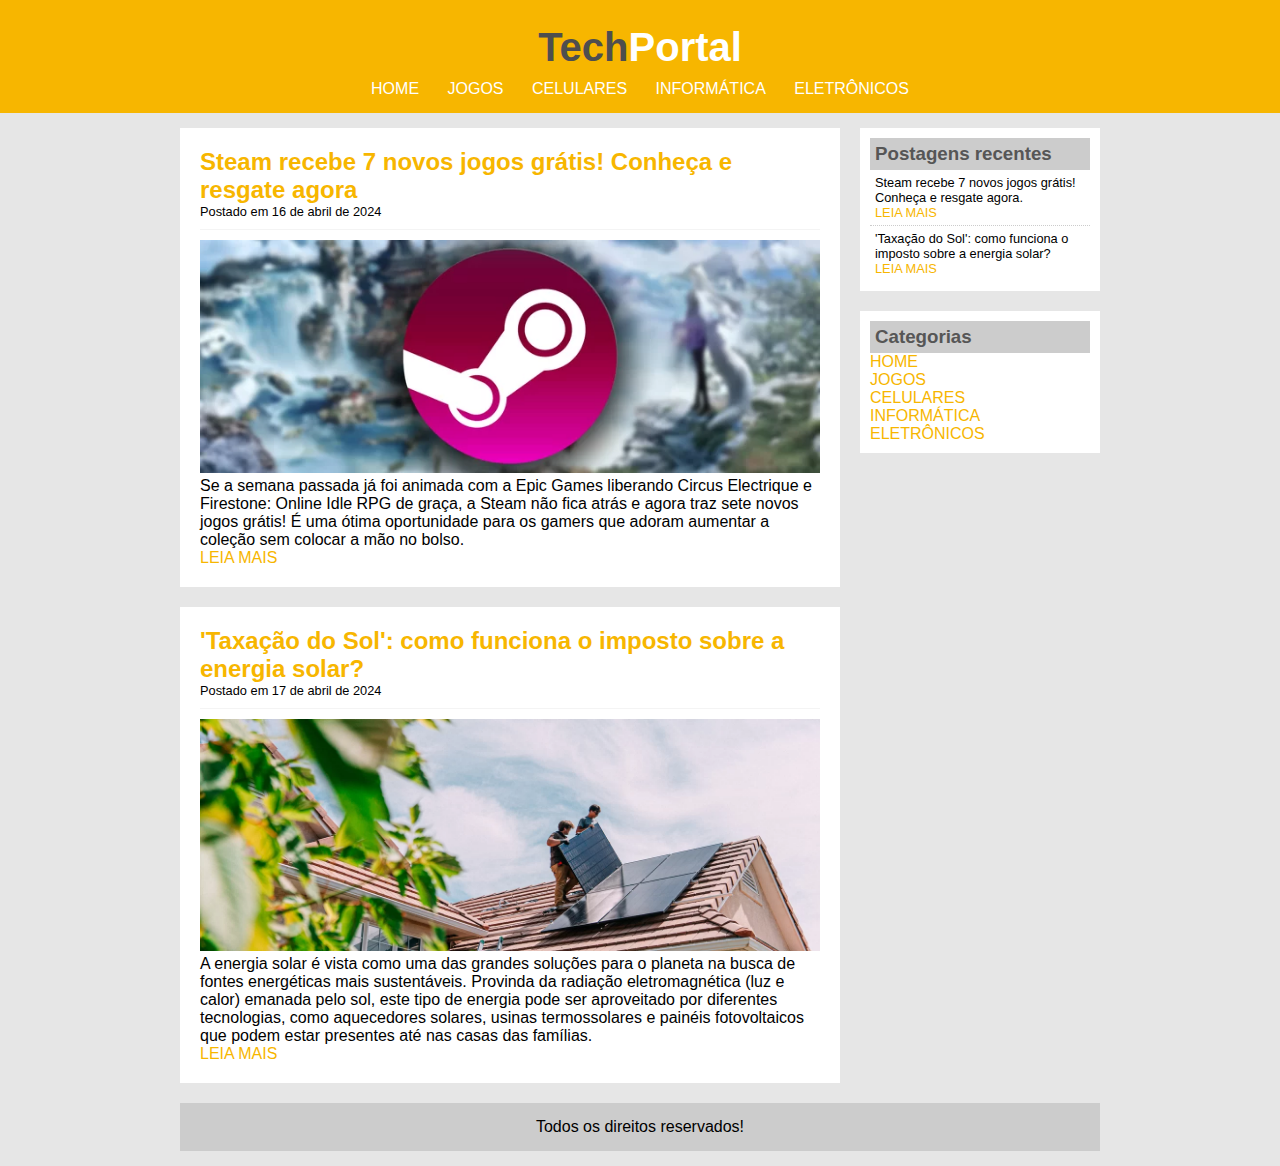
<file: index.html>
<!DOCTYPE html>
<html lang="pt-br">
<head>
    <meta charset="UTF-8">
    <meta name="viewport" content="width=device-width, initial-scale=1.0">
    <title>Portal de notícias</title>
    <link rel="stylesheet" href="style.css">
</head>
<body>
    <div id="area-cabecalho">

        <div id="area-logo">
        <h1>Tech<span class="branco">Portal</span></h1>
    </div>

    <div id="menu">
        <a href="index.html">Home</a>
        <a href="jogos.html">Jogos</a>
        <a href="celulares.html">Celulares</a>
        <a href="informatica.html">Informática</a>
        <a href="eletronicos.html">Eletrônicos</a>
    </div>
    </div>
    
    <div id="principal">
        <div id="area-postagens">
            <div class="postagem">
                <h2>Steam recebe 7 novos jogos grátis! Conheça e resgate agora</h2>
                <span class="data-postagem">Postado em 16 de abril de 2024</span>
                <img src="imagens/steam.webp" alt="descrição da imagem">
                <p>Se a semana passada já foi animada com a Epic Games liberando Circus Electrique e Firestone: Online Idle RPG de graça, a Steam não fica atrás e agora traz sete novos jogos grátis! É uma ótima oportunidade para os gamers que adoram aumentar a coleção sem colocar a mão no bolso.</p>
                <a href="#">Leia mais</a>
            </div>

            <div class="postagem">
                <h2>'Taxação do Sol': como funciona o imposto sobre a energia solar?</h2>
                <span class="data-postagem">Postado em 17 de abril de 2024</span>
                <img src="imagens/solar.webp" alt="descrição da imagem">
                <p>A energia solar é vista como uma das grandes soluções para o planeta na busca de fontes energéticas mais sustentáveis. Provinda da radiação eletromagnética (luz e calor) emanada pelo sol, este tipo de energia pode ser aproveitado por diferentes tecnologias, como aquecedores solares, usinas termossolares e painéis fotovoltaicos que podem estar presentes até nas casas das famílias.</p>
                <a href="#">Leia mais</a>
            </div>
        </div>

        <div id="area-lateral">
            <div class="conteudo-lateral">
                <h3>Postagens recentes</h3>

                <div class="postagem-lateral">
                    <p>
                        Steam recebe 7 novos jogos grátis! Conheça e resgate agora.
                    </p>

                    <a href="#">Leia mais</a>
                </div>

                <div style="border-bottom: none;" class="postagem-lateral">
                    <p>
                        'Taxação do Sol': como funciona o imposto sobre a energia solar?
                    </p>

                    <a href="#">Leia mais</a>
                </div>
            </div>
            
            <div class="conteudo-lateral">
                <h3>Categorias</h3>

                <a href="index.html">Home</a><br>
                <a href="jogos.html">Jogos</a><br>
                <a href="celulares.html">Celulares</a><br>
                <a href="informatica.html">Informática</a><br>
                <a href="eletronicos.html">Eletrônicos</a>
            </div>
        </div>

        <div id="rodape">
            Todos os direitos reservados!
        </div>
    </div>
</body>
</html>
</file>
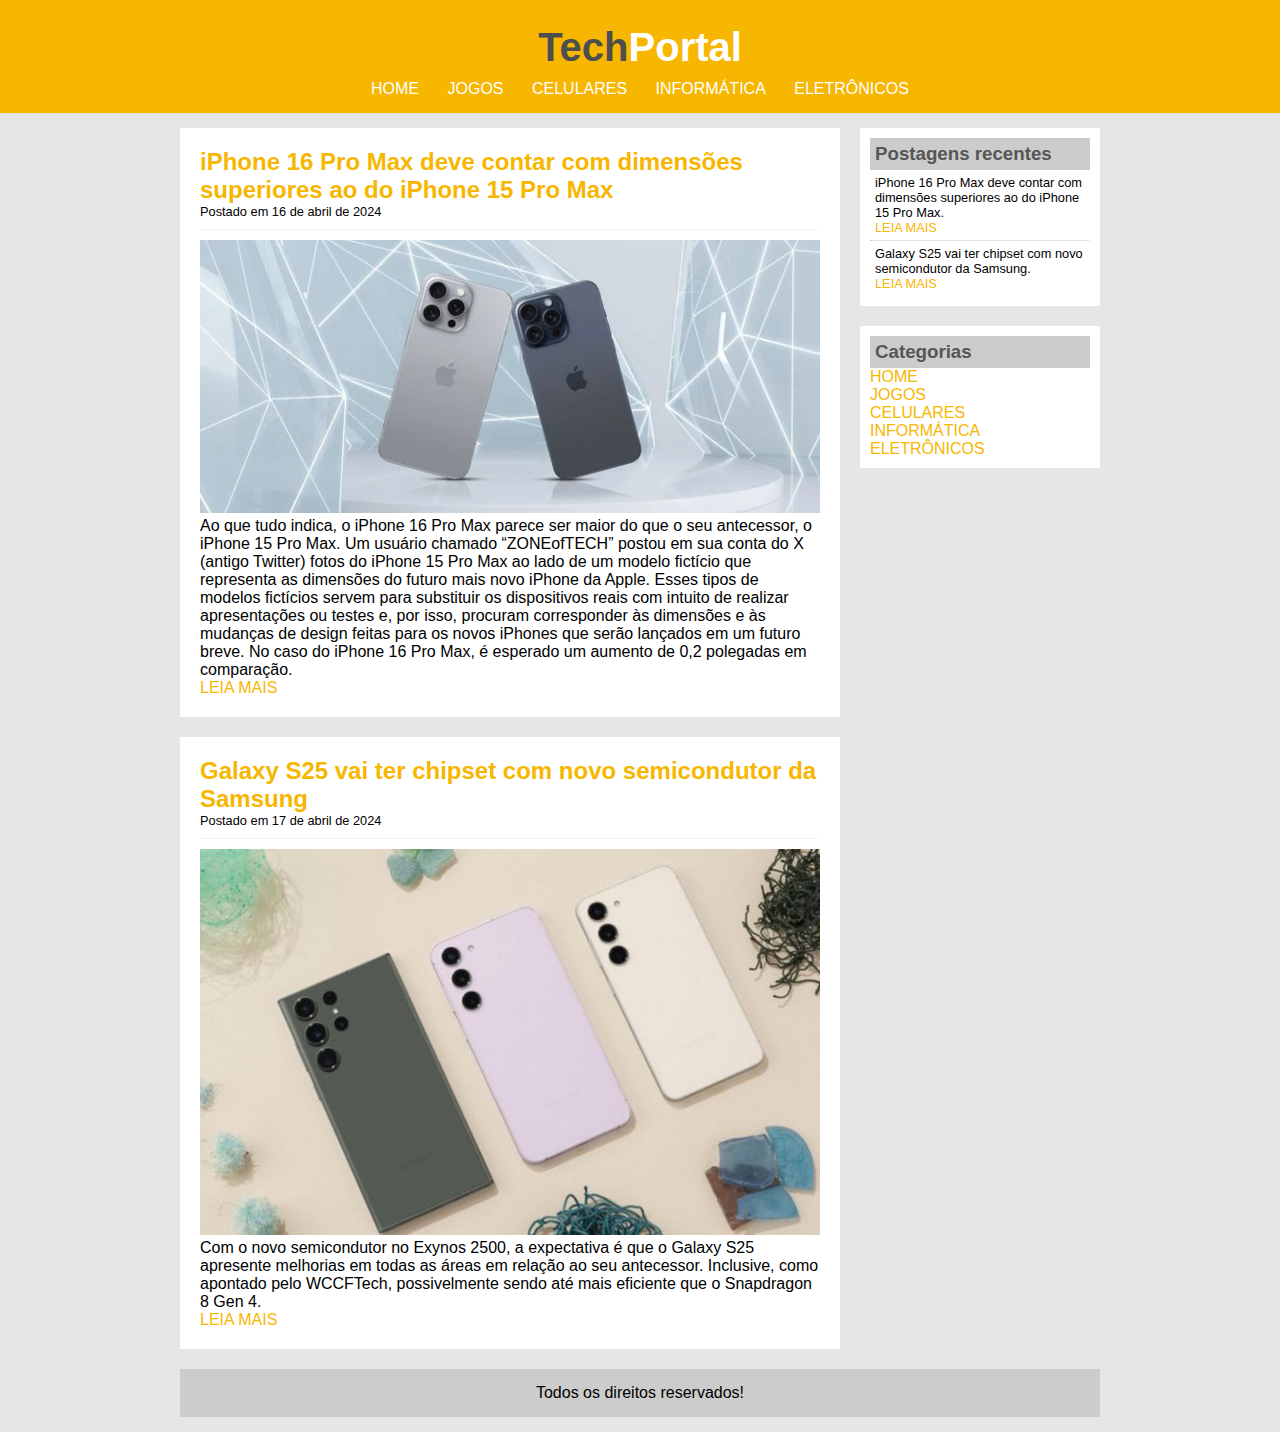
<file: celulares.html>
<!DOCTYPE html>
<html lang="pt-br">
<head>
    <meta charset="UTF-8">
    <meta name="viewport" content="width=device-width, initial-scale=1.0">
    <title>Celulares</title>
    <link rel="stylesheet" href="style.css">
</head>
<body>
    <div id="area-cabecalho">

        <div id="area-logo">
        <h1>Tech<span class="branco">Portal</span></h1>
    </div>

    <div id="menu">
        <a href="index.html">Home</a>
        <a href="jogos.html">Jogos</a>
        <a href="celulares.html">Celulares</a>
        <a href="informatica.html">Informática</a>
        <a href="eletronicos.html">Eletrônicos</a>
    </div>
    </div>
    
    <div id="principal">
        <div id="area-postagens">
            <div class="postagem">
                <h2>iPhone 16 Pro Max deve contar com dimensões superiores ao do iPhone 15 Pro Max</h2>
                <span class="data-postagem">Postado em 16 de abril de 2024</span>
                <img src="imagens/iphone.webp" alt="descrição da imagem">
                <p>Ao que tudo indica, o iPhone 16 Pro Max parece ser maior do que o seu antecessor, o iPhone 15 Pro Max. Um usuário chamado “ZONEofTECH” postou em sua conta do X (antigo Twitter) fotos do iPhone 15 Pro Max ao lado de um modelo fictício que representa as dimensões do futuro mais novo iPhone da Apple.

                    Esses tipos de modelos fictícios servem para substituir os dispositivos reais com intuito de realizar apresentações ou testes e, por isso, procuram corresponder às dimensões e às mudanças de design feitas para os novos iPhones que serão lançados em um futuro breve. No caso do iPhone 16 Pro Max, é esperado um aumento de 0,2 polegadas em comparação.</p>
                <a href="#">Leia mais</a>
            </div>

            <div class="postagem">
                <h2>Galaxy S25 vai ter chipset com novo semicondutor da Samsung</h2>
                <span class="data-postagem">Postado em 17 de abril de 2024</span>
                <img src="imagens/s25.jpg" alt="descrição da imagem">
                <p>Com o novo semicondutor no Exynos 2500, a expectativa é que o Galaxy S25 apresente melhorias em todas as áreas em relação ao seu antecessor. Inclusive, como apontado pelo WCCFTech, possivelmente sendo até mais eficiente que o Snapdragon 8 Gen 4.</p>
                <a href="#">Leia mais</a>
            </div>
        </div>

        <div id="area-lateral">
            <div class="conteudo-lateral">
                <h3>Postagens recentes</h3>

                <div class="postagem-lateral">
                    <p>
                        iPhone 16 Pro Max deve contar com dimensões superiores ao do iPhone 15 Pro Max. 
                    </p>

                    <a href="#">Leia mais</a>
                </div>

                <div style="border-bottom: none;" class="postagem-lateral">
                    <p>
                        Galaxy S25 vai ter chipset com novo semicondutor da Samsung.
                    </p>

                    <a href="#">Leia mais</a>
                </div>
            </div>
            
            <div class="conteudo-lateral">
                <h3>Categorias</h3>

                <a href="index.html">Home</a><br>
                <a href="jogos.html">Jogos</a><br>
                <a href="celulares.html">Celulares</a><br>
                <a href="informatica.html">Informática</a><br>
                <a href="eletronicos.html">Eletrônicos</a>
            </div>
        </div>

        <div id="rodape">
            Todos os direitos reservados!
        </div>
    </div>
</html>
</file>
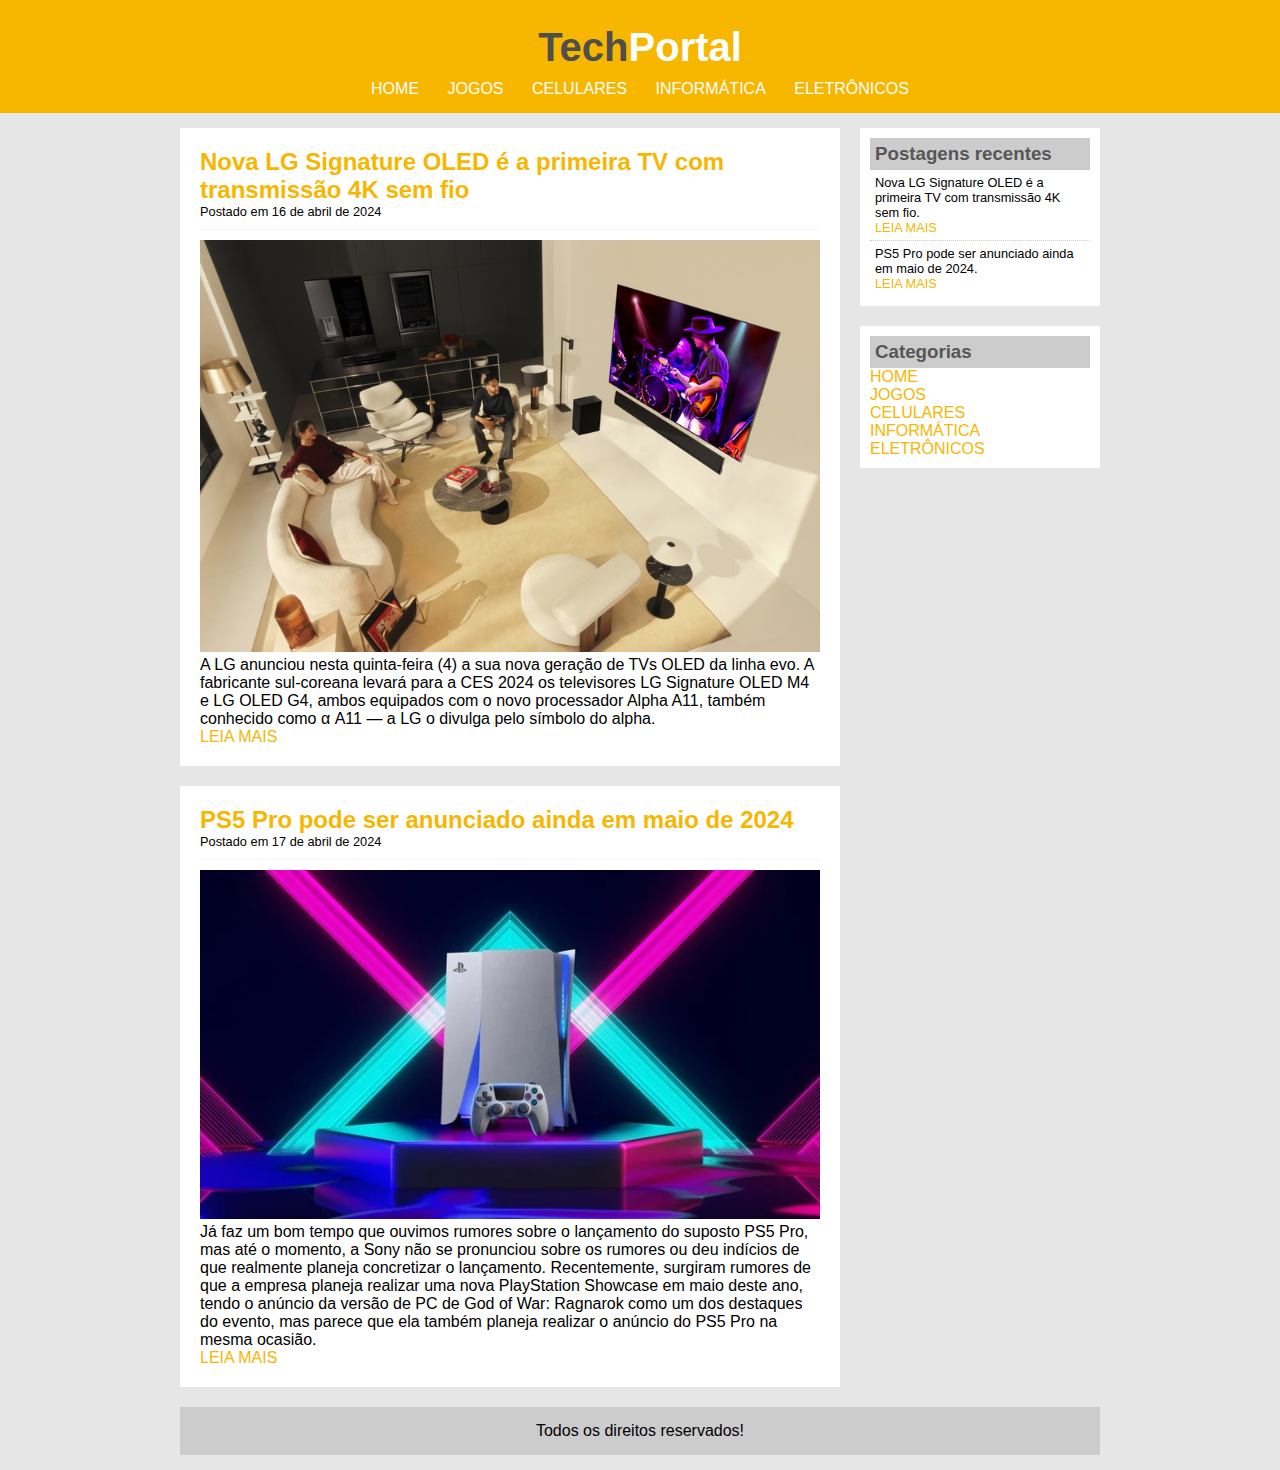
<file: eletronicos.html>
<!DOCTYPE html>
<html lang="pt-br">
<head>
    <meta charset="UTF-8">
    <meta name="viewport" content="width=device-width, initial-scale=1.0">
    <title>Eletrônicos</title>
    <link rel="stylesheet" href="style.css">
</head>
<body>
    <div id="area-cabecalho">

        <div id="area-logo">
        <h1>Tech<span class="branco">Portal</span></h1>
    </div>

    <div id="menu">
        <a href="index.html">Home</a>
        <a href="jogos.html">Jogos</a>
        <a href="celulares.html">Celulares</a>
        <a href="informatica.html">Informática</a>
        <a href="eletronicos.html">Eletrônicos</a>
    </div>
    </div>
    
    <div id="principal">
        <div id="area-postagens">
            <div class="postagem">
                <h2>Nova LG Signature OLED é a primeira TV com transmissão 4K sem fio</h2>
                <span class="data-postagem">Postado em 16 de abril de 2024</span>
                <img src="imagens/lg.jpg" alt="descrição da imagem">
                <p>A LG anunciou nesta quinta-feira (4) a sua nova geração de TVs OLED da linha evo. A fabricante sul-coreana levará para a CES 2024 os televisores LG Signature OLED M4 e LG OLED G4, ambos equipados com o novo processador Alpha A11, também conhecido como α A11 — a LG o divulga pelo símbolo do alpha.</p>
                <a href="#">Leia mais</a>
            </div>

            <div class="postagem">
                <h2>PS5 Pro pode ser anunciado ainda em maio de 2024</h2>
                <span class="data-postagem">Postado em 17 de abril de 2024</span>
                <img src="imagens/ps5.webp" alt="descrição da imagem">
                <p>Já faz um bom tempo que ouvimos rumores sobre o lançamento do suposto PS5 Pro, mas até o momento, a Sony não se pronunciou sobre os rumores ou deu indícios de que realmente planeja concretizar o lançamento.

                Recentemente, surgiram rumores de que a empresa planeja realizar uma nova PlayStation Showcase em maio deste ano, tendo o anúncio da versão de PC de God of War: Ragnarok como um dos destaques do evento, mas parece que ela também planeja realizar o anúncio do PS5 Pro na mesma ocasião.</p>
                <a href="#">Leia mais</a>
            </div>
        </div>

        <div id="area-lateral">
            <div class="conteudo-lateral">
                <h3>Postagens recentes</h3>

                <div class="postagem-lateral">
                    <p>
                        Nova LG Signature OLED é a primeira TV com transmissão 4K sem fio. 
                    </p>

                    <a href="#">Leia mais</a>
                </div>

                <div style="border-bottom: none;" class="postagem-lateral">
                    <p>
                        PS5 Pro pode ser anunciado ainda em maio de 2024. 
                    </p>

                    <a href="#">Leia mais</a>
                </div>
            </div>
            
            <div class="conteudo-lateral">
                <h3>Categorias</h3>

                <a href="index.html">Home</a><br>
                <a href="jogos.html">Jogos</a><br>
                <a href="celulares.html">Celulares</a><br>
                <a href="informatica.html">Informática</a><br>
                <a href="eletronicos.html">Eletrônicos</a>
            </div>
        </div>

        <div id="rodape">
            Todos os direitos reservados!
        </div>
    </div>
</body>
</html>
</file>
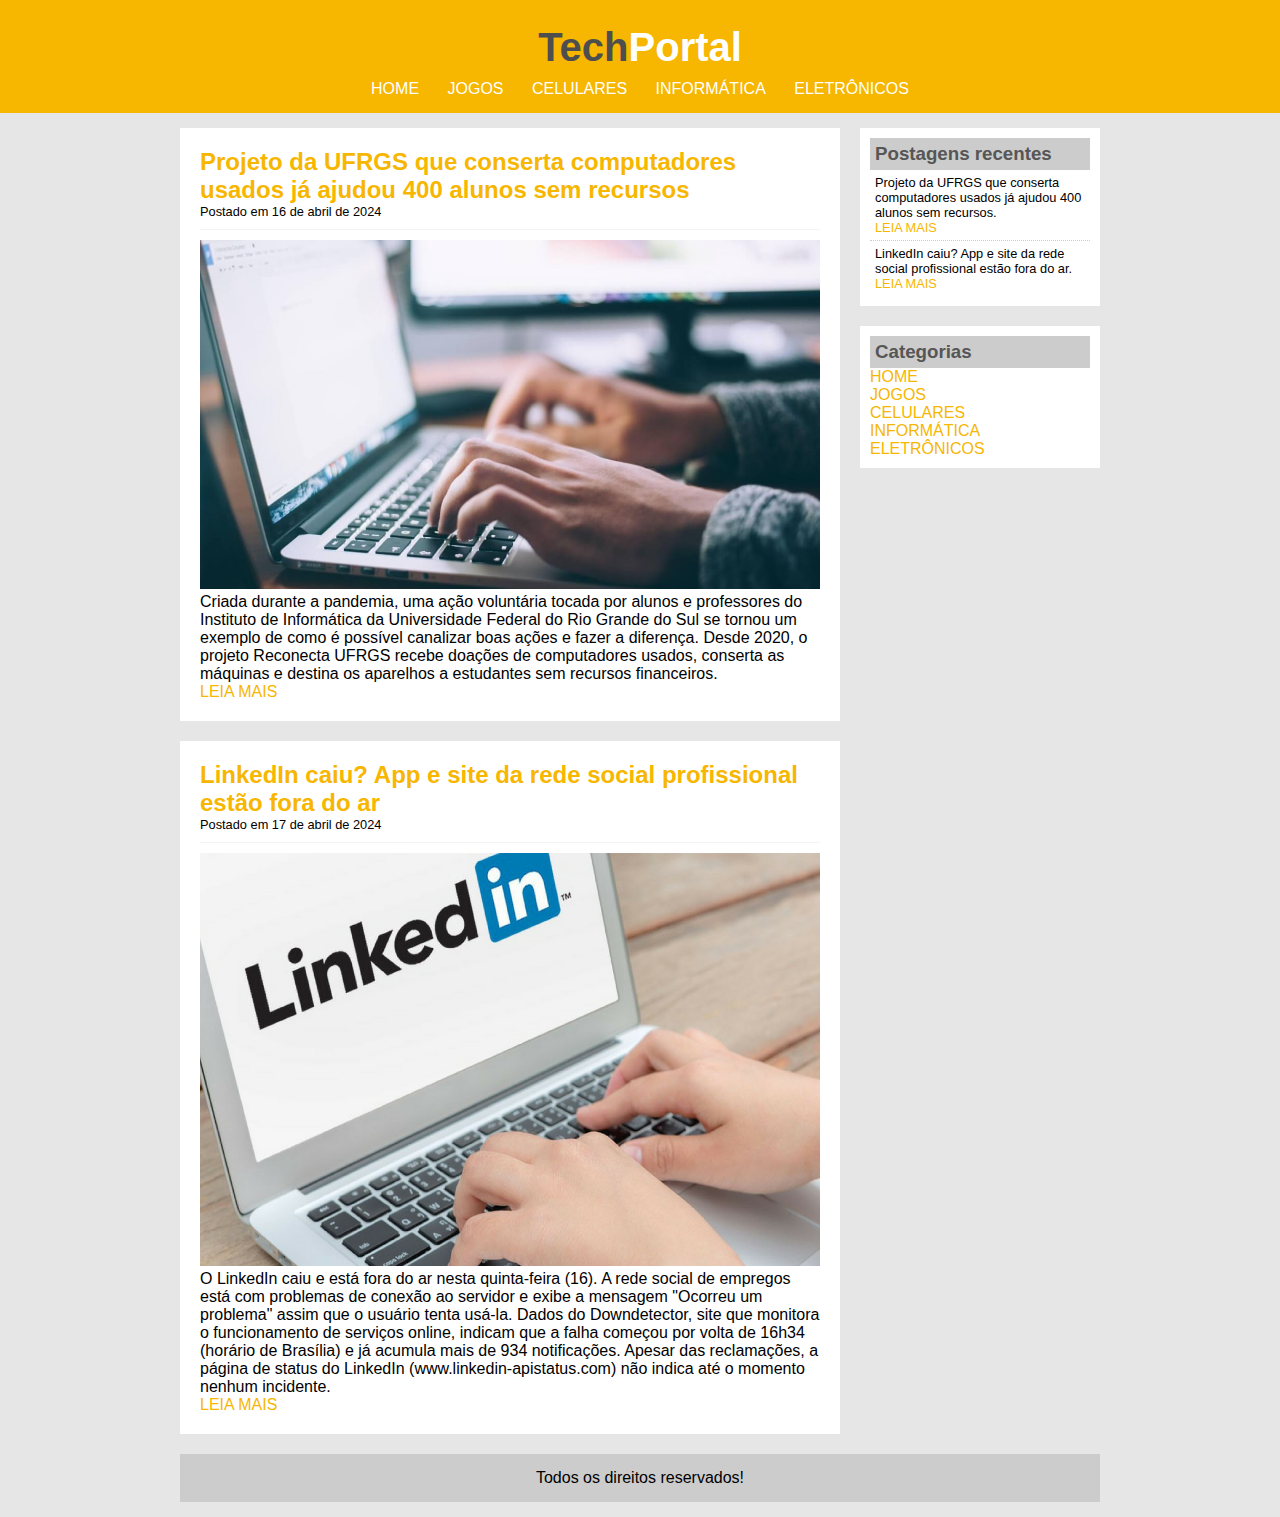
<file: informatica.html>
<!DOCTYPE html>
<html lang="pt-br">
<head>
    <meta charset="UTF-8">
    <meta name="viewport" content="width=device-width, initial-scale=1.0">
    <title>Informática</title>
    <link rel="stylesheet" href="style.css">
</head>
<body>
    <div id="area-cabecalho">

        <div id="area-logo">
        <h1>Tech<span class="branco">Portal</span></h1>
    </div>

    <div id="menu">
        <a href="index.html">Home</a>
        <a href="jogos.html">Jogos</a>
        <a href="celulares.html">Celulares</a>
        <a href="informatica.html">Informática</a>
        <a href="eletronicos.html">Eletrônicos</a>
    </div>
    </div>
    
    <div id="principal">
        <div id="area-postagens">
            <div class="postagem">
                <h2>Projeto da UFRGS que conserta computadores usados já ajudou 400 alunos sem recursos</h2>
                <span class="data-postagem">Postado em 16 de abril de 2024</span>
                <img src="imagens/pc.jpg" alt="descrição da imagem">
                <p>Criada durante a pandemia, uma ação voluntária tocada por alunos e professores do Instituto de Informática da Universidade Federal do Rio Grande do Sul se tornou um exemplo de como é possível canalizar boas ações e fazer a diferença. Desde 2020, o projeto Reconecta UFRGS recebe doações de computadores usados, conserta as máquinas e destina os aparelhos a estudantes sem recursos financeiros.</p>
                <a href="#">Leia mais</a>
            </div>

            <div class="postagem">
                <h2>LinkedIn caiu? App e site da rede social profissional estão fora do ar</h2>
                <span class="data-postagem">Postado em 17 de abril de 2024</span>
                <img src="imagens/linkedin.jpg" alt="descrição da imagem">
                <p>O LinkedIn caiu e está fora do ar nesta quinta-feira (16). A rede social de empregos está com problemas de conexão ao servidor e exibe a mensagem "Ocorreu um problema" assim que o usuário tenta usá-la. Dados do Downdetector, site que monitora o funcionamento de serviços online, indicam que a falha começou por volta de 16h34 (horário de Brasília) e já acumula mais de 934 notificações. Apesar das reclamações, a página de status do LinkedIn (www.linkedin-apistatus.com) não indica até o momento nenhum incidente.</p>
                <a href="#">Leia mais</a>
            </div>
        </div>

        <div id="area-lateral">
            <div class="conteudo-lateral">
                <h3>Postagens recentes</h3>

                <div class="postagem-lateral">
                    <p>
                        Projeto da UFRGS que conserta computadores usados já ajudou 400 alunos sem recursos. 
                    </p>

                    <a href="#">Leia mais</a>
                </div>

                <div style="border-bottom: none;" class="postagem-lateral">
                    <p>
                        LinkedIn caiu? App e site da rede social profissional estão fora do ar. 
                    </p>

                    <a href="#">Leia mais</a>
                </div>
            </div>
            
            <div class="conteudo-lateral">
                <h3>Categorias</h3>

                <a href="index.html">Home</a><br>
                <a href="jogos.html">Jogos</a><br>
                <a href="celulares.html">Celulares</a><br>
                <a href="informatica.html">Informática</a><br>
                <a href="eletronicos.html">Eletrônicos</a>
            </div>
        </div>

        <div id="rodape">
            Todos os direitos reservados!
        </div>
    </div>
</body>
</html>
</file>
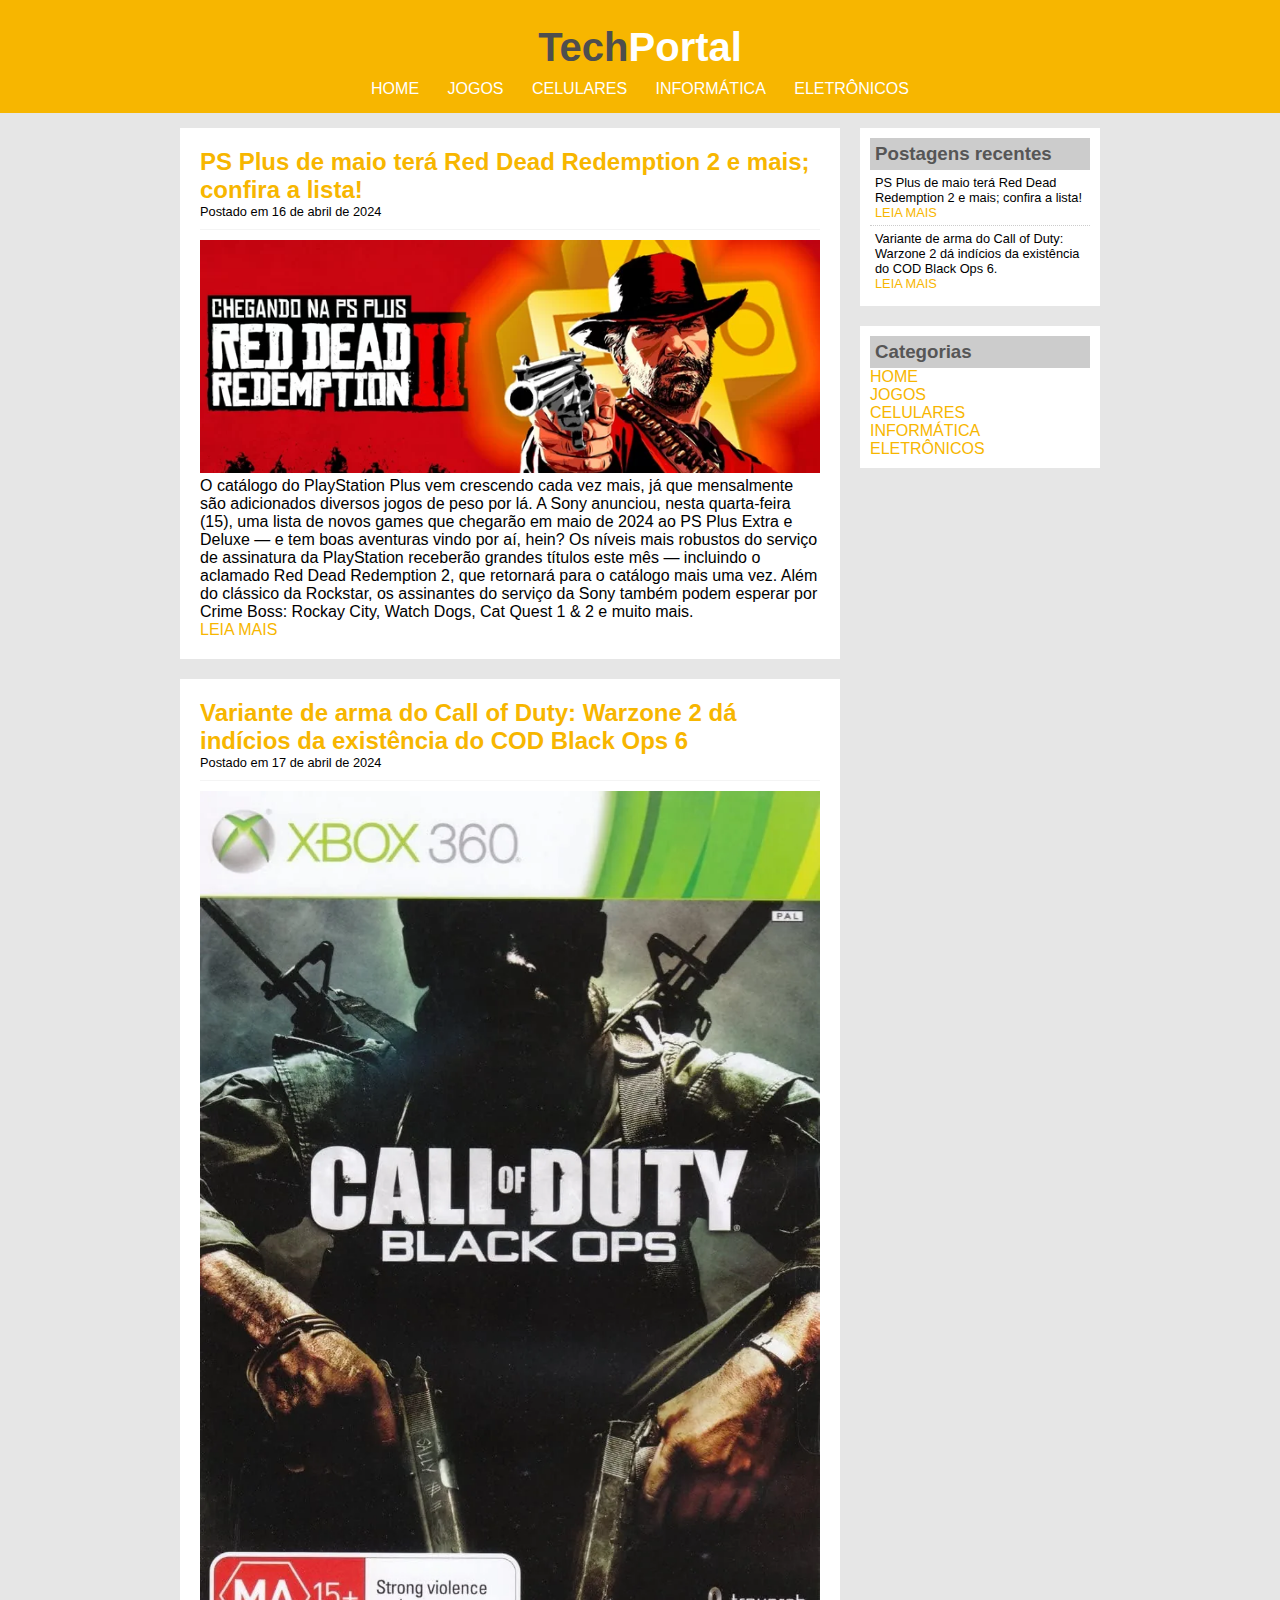
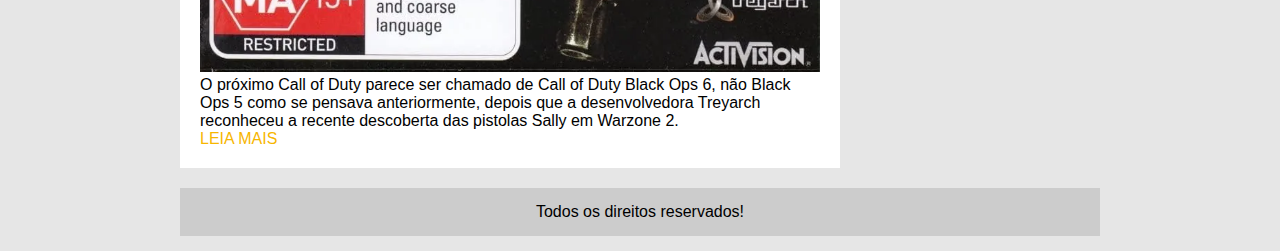
<file: jogos.html>
<!DOCTYPE html>
<html lang="pt-br">
<head>
    <meta charset="UTF-8">
    <meta name="viewport" content="width=device-width, initial-scale=1.0">
    <title>Jogos</title>
    <link rel="stylesheet" href="style.css">
</head>
<body>
    <body>
        <div id="area-cabecalho">
    
            <div id="area-logo">
            <h1>Tech<span class="branco">Portal</span></h1>
        </div>
    
        <div id="menu">
            <a href="index.html">Home</a>
            <a href="jogos.html">Jogos</a>
            <a href="celulares.html">Celulares</a>
            <a href="informatica.html">Informática</a>
            <a href="eletronicos.html">Eletrônicos</a>
        </div>
        </div>
        
        <div id="principal">
            <div id="area-postagens">
                <div class="postagem">
                    <h2>PS Plus de maio terá Red Dead Redemption 2 e mais; confira a lista!</h2>
                    <span class="data-postagem">Postado em 16 de abril de 2024</span>
                    <img src="imagens/rdr2.webp" alt="descrição da imagem">
                    <p>O catálogo do PlayStation Plus vem crescendo cada vez mais, já que mensalmente são adicionados diversos jogos de peso por lá. A Sony anunciou, nesta quarta-feira (15), uma lista de novos games que chegarão em maio de 2024 ao PS Plus Extra e Deluxe — e tem boas aventuras vindo por aí, hein?

                    Os níveis mais robustos do serviço de assinatura da PlayStation receberão grandes títulos este mês — incluindo o aclamado Red Dead Redemption 2, que retornará para o catálogo mais uma vez.

                    Além do clássico da Rockstar, os assinantes do serviço da Sony também podem esperar por Crime Boss: Rockay City, Watch Dogs, Cat Quest 1 & 2 e muito mais.
                    </p>
                    <a href="#">Leia mais</a>
                </div>
    
                <div class="postagem">
                    <h2>Variante de arma do Call of Duty: Warzone 2 dá indícios da existência do COD Black Ops 6</h2>
                    <span class="data-postagem">Postado em 17 de abril de 2024</span>
                    <img src="imagens/cod.webp" alt="descrição da imagem">
                    <p>O próximo Call of Duty parece ser chamado de Call of Duty Black Ops 6, não Black Ops 5 como se pensava anteriormente, depois que a desenvolvedora Treyarch reconheceu a recente descoberta das pistolas Sally em Warzone 2.</p>
                    <a href="#">Leia mais</a>
                </div>
            </div>
    
            <div id="area-lateral">
                <div class="conteudo-lateral">
                    <h3>Postagens recentes</h3>
    
                    <div class="postagem-lateral">
                        <p>
                            PS Plus de maio terá Red Dead Redemption 2 e mais; confira a lista! 
                        </p>
    
                        <a href="#">Leia mais</a>
                    </div>
    
                    <div style="border-bottom: none;" class="postagem-lateral">
                        <p>
                            Variante de arma do Call of Duty: Warzone 2 dá indícios da existência do COD Black Ops 6. 
                        </p>
    
                        <a href="#">Leia mais</a>
                    </div>
                </div>
                
                <div class="conteudo-lateral">
                    <h3>Categorias</h3>
    
                    <a href="index.html">Home</a><br>
                    <a href="jogos.html">Jogos</a><br>
                    <a href="celulares.html">Celulares</a><br>
                    <a href="informatica.html">Informática</a><br>
                    <a href="eletronicos.html">Eletrônicos</a>
                </div>
            </div>
    
            <div id="rodape">
                Todos os direitos reservados!
            </div>
        </div>
</body>
</html>
</file>
<file: style.css>
* {
    margin: 0;
    padding: 0;
}

body {
    font-size: 1em;
    font-family: 'Trebuchet MS', 'Lucida Sans Unicode', 'Lucida Grande', 'Lucida Sans', Arial, sans-serif;
    background-color: #e6e6e6;
}

#area-cabecalho {
    background-color: #f7b600;
    padding: 15px;
    text-align: center;
}

a {
    text-decoration: none;
    text-transform: uppercase;
}

a:link, a:visited {
    color: #f7b600;
}

a:hover {
    text-decoration: underline;
}

#area-logo, #area-menu {
    padding: 10px;
}

#area-cabecalho a:link, #area-cabecalho a:visited {
    color: #fff;
    padding: 8px 12px;
}

#area-cabecalho a:hover {
    color: #f7b600;
    background: #fff;
    text-decoration: none;
}

h1 {
    color: #4e4e4e;
    font-size: 2.5em;
}

.branco {
    color: #fff;
}

#principal {
    width: 920px;
    margin: 0 auto;
    padding: 15px;
}

#area-postagens {
    width: 660px;
    float: left;
}

.postagem {
    padding: 20px;
    margin-bottom: 20px;
    background: #fff;
}

h2 {
    color: #f7b600
}

.data-postagem {
    font-size: 0.8em;
    padding-bottom: 10px;
    margin-bottom: 10px;
    display: block;
    border-bottom: 1px solid #f4f4f4;
}

#area-lateral {
    width: 240px;
    float: right;
}

.conteudo-lateral {
    background: #fff;
    padding: 10px;
    margin-bottom: 20px;
}

.postagem-lateral {
    font-size: 0.8em;
    padding: 5px;
    border-bottom: 1px dotted #ccc;
}

h3 {
    color: #565656;
    background: #ccc;
    padding: 5px;
}


#rodape {
    clear: both;
    text-align: center;
    padding: 15px;
    background: #ccc;
}

img {
    width: 620px;
}
</file>
